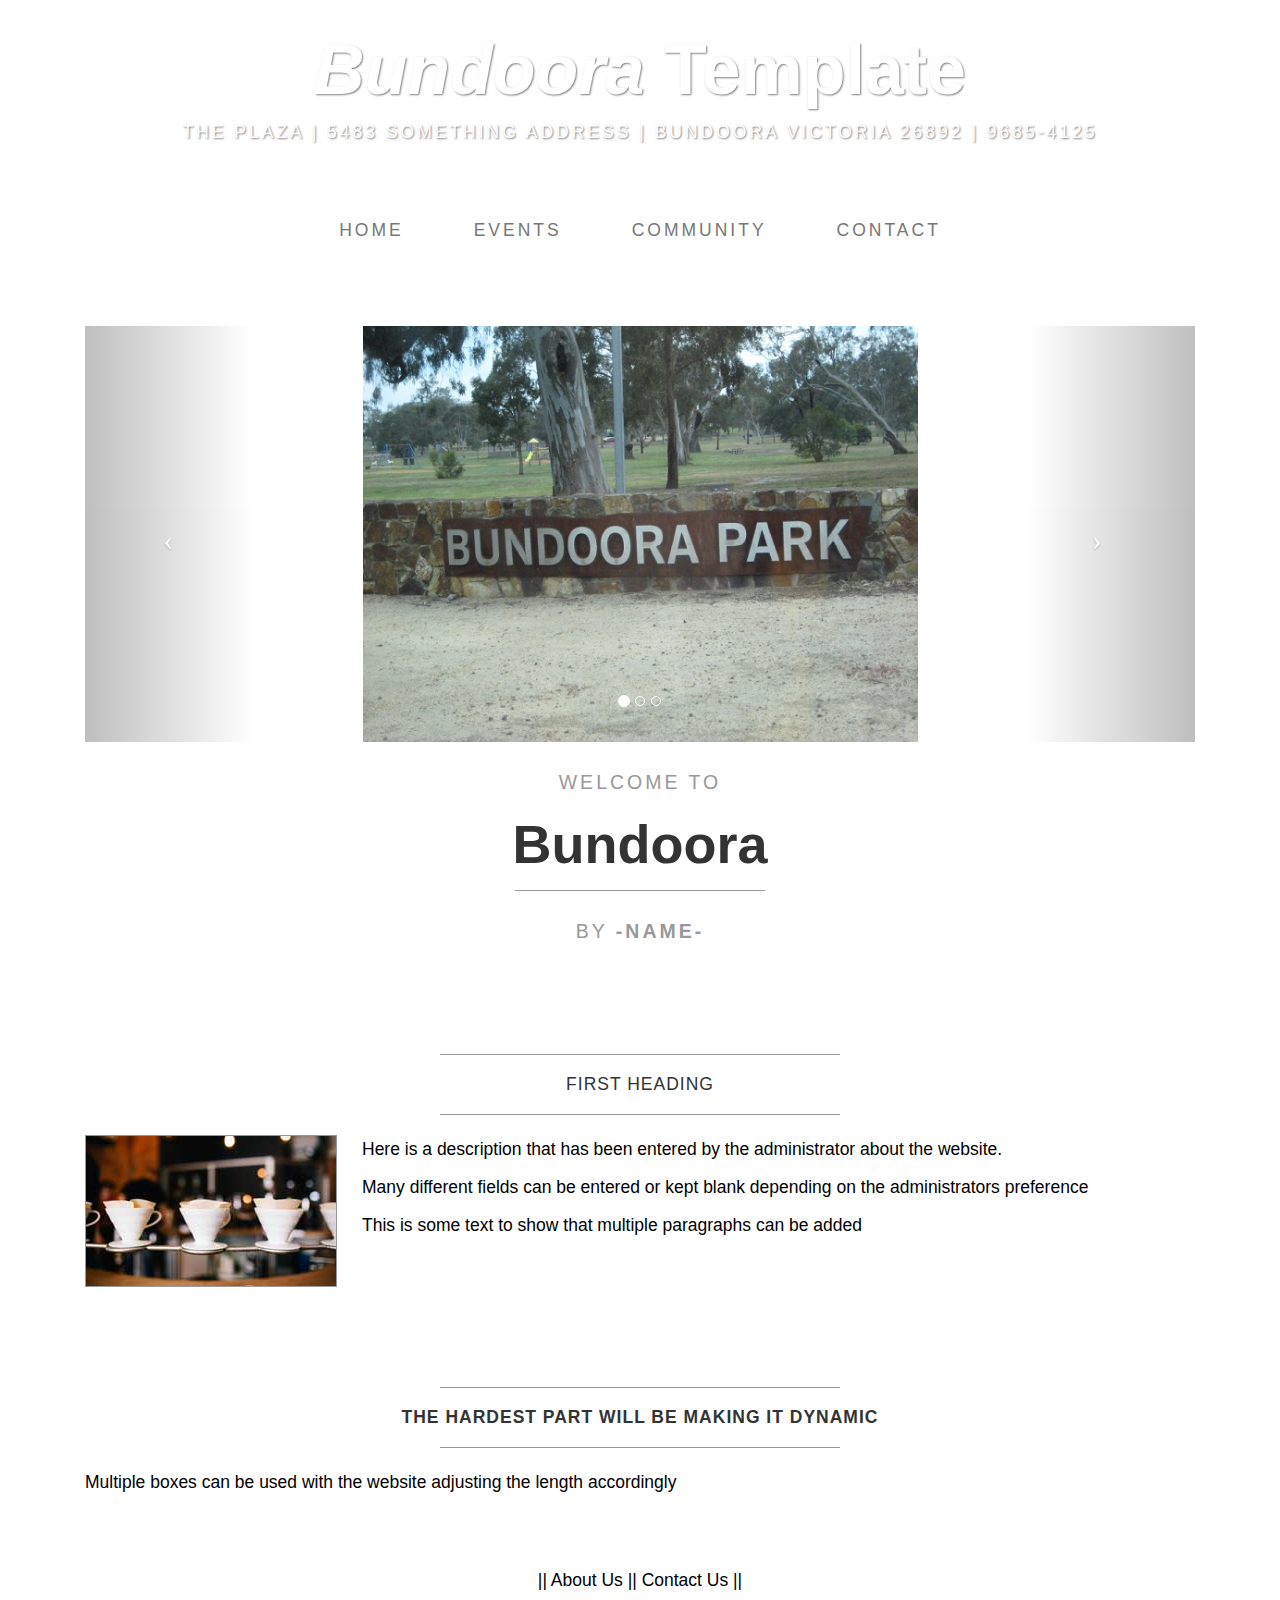
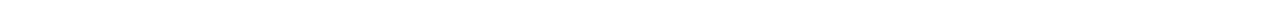
<file: template1/index.html>
<!DOCTYPE html>
<html lang="en">

<head>
    <meta charset="utf-8">
    <meta name="viewport" content="width=device-width, initial-scale=1.0">
    <meta name="description" content="">
    <meta name="author" content="">

    <title>Ourplace Template</title>

    <!-- Bootstrap core CSS -->
    <link href="css/bootstrap.css" rel="stylesheet">

    <!-- Add custom CSS here -->
    <link href="css/site-template.css" rel="stylesheet">
</head>

<body>

    <div class="brand"><i>Bundoora</i> Template</div>
    <div class="address-bar">The Plaza | 5483 Something Address | Bundoora Victoria 26892 | 9685-4125</div>

    <nav class="navbar navbar-default" role="navigation">
        <div class="container">
            <div class="navbar-header">
                <button type="button" class="navbar-toggle" data-toggle="collapse" data-target=".navbar-ex1-collapse">
                    <span class="sr-only">Toggle navigation</span>
                    <span class="icon-bar"></span>
                    <span class="icon-bar"></span>
                    <span class="icon-bar"></span>
                </button>
				<!-- Collapsed menu title -->
                <a class="navbar-brand" href="index.html">Bundoora</a>
            </div>

            <!-- Collect the nav links, forms, and other content for toggling -->
            <div class="collapse navbar-collapse navbar-ex1-collapse">
                <ul class="nav navbar-nav">
                    <li><a href="index.html">Home</a>
                    </li>
                    <li><a href="events.html">Events</a>
                    </li>
                    <li><a href="community.html">Community</a>
                    </li>
                    <li><a href="contact.html">Contact</a>
                    </li>
                </ul>
            </div>
            <!-- /.navbar-collapse -->
        </div>
        <!-- /.container -->
    </nav>

    <div class="container">

        <div class="row">
            <div class="box">
                <div class="col-lg-12 text-center">
                    <div id="carousel-example-generic" class="carousel slide">
					
                        <!-- Indicators -->
                        <ol class="carousel-indicators hidden-xs">
                            <li data-target="#carousel-example-generic" data-slide-to="0" class="active"></li>
                            <li data-target="#carousel-example-generic" data-slide-to="1"></li>
                            <li data-target="#carousel-example-generic" data-slide-to="2"></li>
                        </ol>

                        <!-- Wrapper for slides -->
                        <div class="carousel-inner">
                            <div class="item active">
                                <img class="img-responsive img-full" src="img/slideshow_pics/slide-1.jpg" alt="">
                            </div>
                            <div class="item">
                                <img class="img-responsive img-full" src="img/slideshow_pics/slide-2.jpg" alt="">
                            </div>
                            <div class="item">
                                <img class="img-responsive img-full" src="img/slideshow_pics/slide-3.jpg" alt="">
                            </div>
                        </div>

                        <!-- Controls -->
                        <a class="left carousel-control" href="#carousel-example-generic" data-slide="prev">
                            <span class="icon-prev"></span>
                        </a>
                        <a class="right carousel-control" href="#carousel-example-generic" data-slide="next">
                            <span class="icon-next"></span>
                        </a>
                    </div>
                    <h2>
                        <small>Welcome to</small>
                    </h2>
                    <h1>
                        <span class="brand-name">Bundoora</span>
                    </h1>
                    <hr class="tagline-divider">
                    <h2>
                        <small>By <strong>-NAME-</strong></small>
                    </h2>
                </div>
            </div>
        </div>

        <div class="row">
            <div class="box">
                <div class="col-lg-12">
                    <hr>
                    <h2 class="intro-text text-center">
						First Heading
                    </h2>
                    <hr>
                    <img class="img-responsive img-border img-left" src="img/slideshow_pics/intro-pic.jpg" alt="">
                    <hr class="visible-xs">
                    <p>
						Here is a description that has been entered by the administrator about the website.
					</p>
                    <p>
						Many different fields can be entered or kept blank depending on the administrators preference
					</p>
                    <p>
						This is some text to show that multiple paragraphs can be added
					</p>
                </div>
            </div>
        </div>

        <div class="row">
            <div class="box">
                <div class="col-lg-12">
                    <hr>
                    <h2 class="intro-text text-center">
					<strong>The hardest part will be making it dynamic</strong>
                    </h2>
                    <hr>
                    <p>Multiple boxes can be used with the website adjusting the length accordingly</p>
                </div>
            </div>
        </div>

    </div>
    <!-- /.container -->

    <footer>
        <div class="container">
            <div class="row">
                <div class="col-lg-12 text-center">
                    <p>||  About Us  ||  Contact Us  ||</p>
                </div>
            </div>
        </div>
    </footer>

    <!-- JavaScript -->
    <script src="js/jquery-1.10.2.js"></script>
    <script src="js/bootstrap.js"></script>
    <script>
    // Activates the Carousel
    $('.carousel').carousel({
        interval: 5000
    })
    </script>

</body>

</html>
</file>
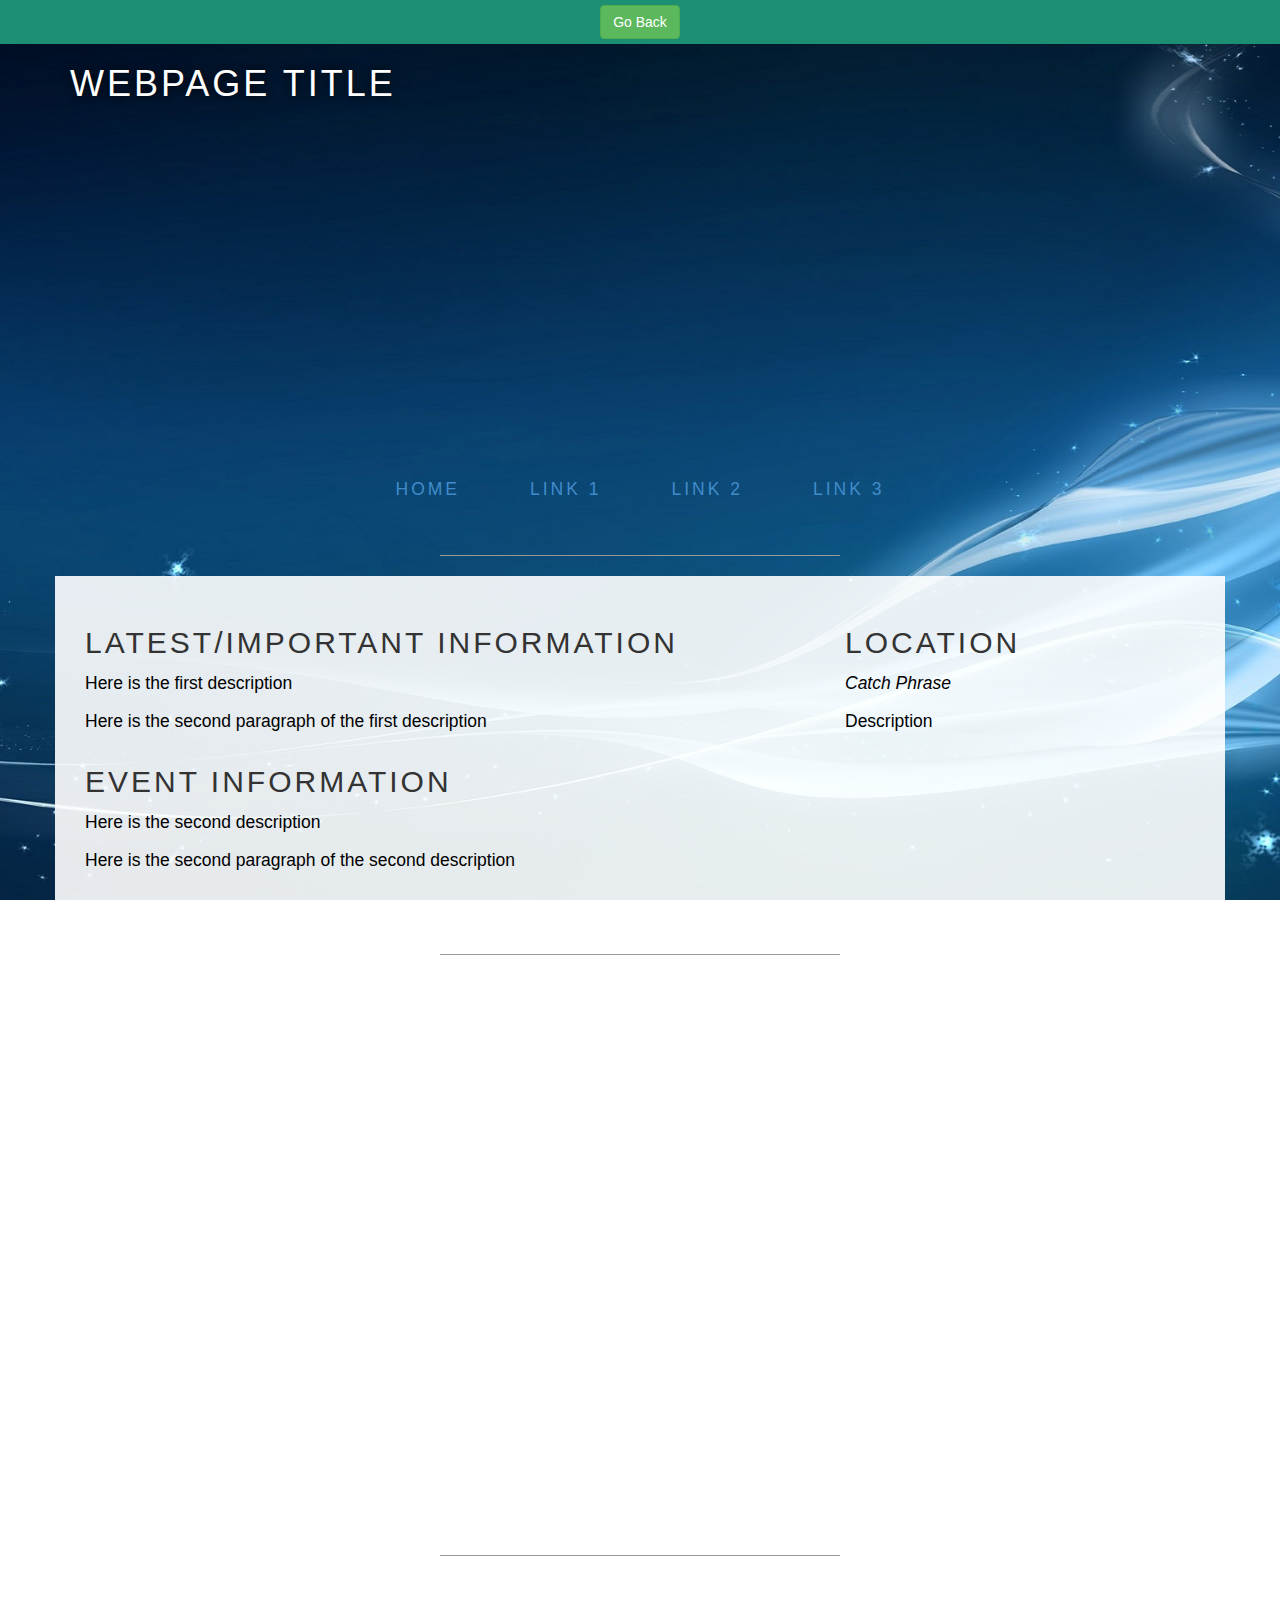
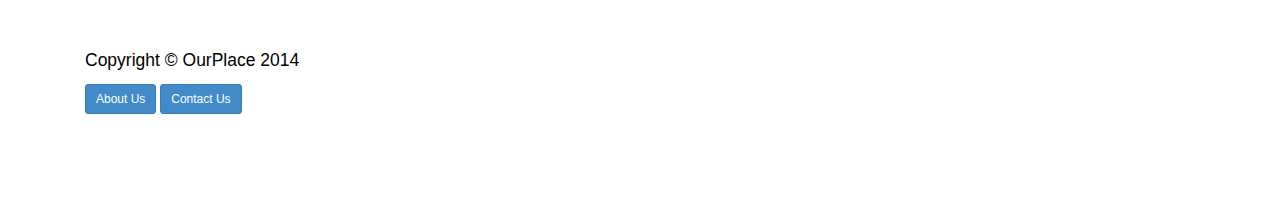
<file: samples/template2.html>
<div class="row" style="background-color: #1C8F73; text-align:center; padding : 5px 0px;">
    <a href="/ice/website_form.php" class="btn btn-success">Go Back</a>
</div>
<!DOCTYPE html>
<html lang="en">

<head>
    <meta charset="utf-8">
    <meta name="viewport" content="width=device-width, initial-scale=1.0">
    <meta name="description" content="">
    <meta name="author" content="">

    <title>Ourplace Template2</title>

    <!-- Bootstrap core CSS -->
    <link href="css/bootstrap.css" rel="stylesheet">
	
	<!-- Add custom CSS here -->
	<link href="css/site-template.css" rel="stylesheet">

    <!-- Custom CSS for the 'Business Frontpage' Template -->
    <link href="css/business-frontpage.css" rel="stylesheet">
</head>

<body>

    <div class="business-header">
        <div class="container">

            <div class="row">
                <div class="col-lg-12">
                    <!-- The background image is set in the custom CSS -->
                    <h1 class="tagline">Webpage Title</h1>
                </div>
            </div>

        </div>

    </div>

    <div class="container">
            <div class="navbar-header">
                <button type="button" class="navbar-toggle" data-toggle="collapse" data-target=".navbar-ex1-collapse">
                    <span class="sr-only">Toggle navigation</span>
                    <span class="icon-bar"></span>
                    <span class="icon-bar"></span>
                    <span class="icon-bar"></span>
                </button>
				<!-- Collapsed menu title -->
                <a class="navbar-brand">Location</a>
            </div>

            <!-- Collect the nav links, forms, and other content for toggling -->
            <div class="collapse navbar-collapse navbar-ex1-collapse">
                <ul class="nav navbar-nav">
                    <li><a href="index.html">Home</a>
                    </li>
                    <li><a href="events.html">Link 1</a>
                    </li>
                    <li><a href="community.html">Link 2</a>
                    </li>
                    <li><a href="contact.html">Link 3</a>
                    </li>
                </ul>
            </div>
            <!-- /.navbar-collapse -->
        </div>
		
<div class="container">

        <hr>

        <div class="row">
		<div class="box">
            <div class="col-lg-8 col-sm-8">
                <h2>Latest/Important Information</h2>
                <p>Here is the first description</p>
                <p>Here is the second paragraph of the first description</p>
            </div>
			
			<div class="col-lg-4 col-sm-4">
                <h2>Location</h2>
                <p><i>Catch Phrase</i></p>
                <p>Description</p>
            </div>
			
            <div class="col-lg-8 col-sm-8">
                <h2>Event Information</h2>
                <p>Here is the second description</p>
                <p>Here is the second paragraph of the second description</p>
            </div>
			
        </div>
		</div>

        <hr>

        <div class="row">
		<div class="box">
                <div class="col-lg-12 center text-center">
			<iframe width="640" height="480" frameborder="0" scrolling="no" marginheight="0" marginwidth="0" src="https://maps.google.it/maps?q=<?php echo $yourAddress; ?>&output=embed"></iframe>
			</div>
        </div>
		</div>

        <hr>

        <footer>
            <div class="row">
				<div class="box">
                <div class="col-lg-12">
                    <p>Copyright &copy; OurPlace 2014</p>
					<button class="btn btn-primary btn-sm" data-toggle="modal" data-target="#abtUs">
						About Us
					</button>
					<button class="btn btn-primary btn-sm" data-toggle="modal" data-target="#contactUs">
						Contact Us
					</button>
                </div>
            </div>
			</div>
			
	<div class="modal fade" id="abtUs" tabindex="-1" role="dialog" aria-labelledby="myModalLabel" aria-hidden="true">
  <div class="modal-dialog">
    <div class="modal-content">
      <div class="modal-header">
        <button type="button" class="close" data-dismiss="modal" aria-hidden="true">&times;</button>
        <h4 class="modal-title" id="myModalLabel">About Us</h4>
      </div>
      <div class="modal-body">
        We are a company dedicated to providing a system that is easy to use for councils to set up 'location' websites. Simply create an account and use our webplace creater to select from a choice of templates and enter in your specific details. Once created it can be viewed by the public!
      </div>
    </div>
  </div>
</div>

	<div class="modal fade" id="contactUs" tabindex="-1" role="dialog" aria-labelledby="myModalLabel" aria-hidden="true">
  <div class="modal-dialog">
    <div class="modal-content">
      <div class="modal-header">
        <button type="button" class="close" data-dismiss="modal" aria-hidden="true">&times;</button>
        <h4 class="modal-title" id="myModalLabel">Contact Us</h4>
      </div>
      <div class="modal-body">
        To reach us email:  <a href="mailto:admin@ourplace.com">admin@ourplace.com</a> or call: +61 12345678
      </div>
    </div>
  </div>
</div>
			
        </footer>
    </div>
    <!-- /container -->


    <!-- JavaScript -->
    <script src="js/jquery-1.10.2.js"></script>
    <script src="js/bootstrap.js"></script>

</body>

</html>
</file>
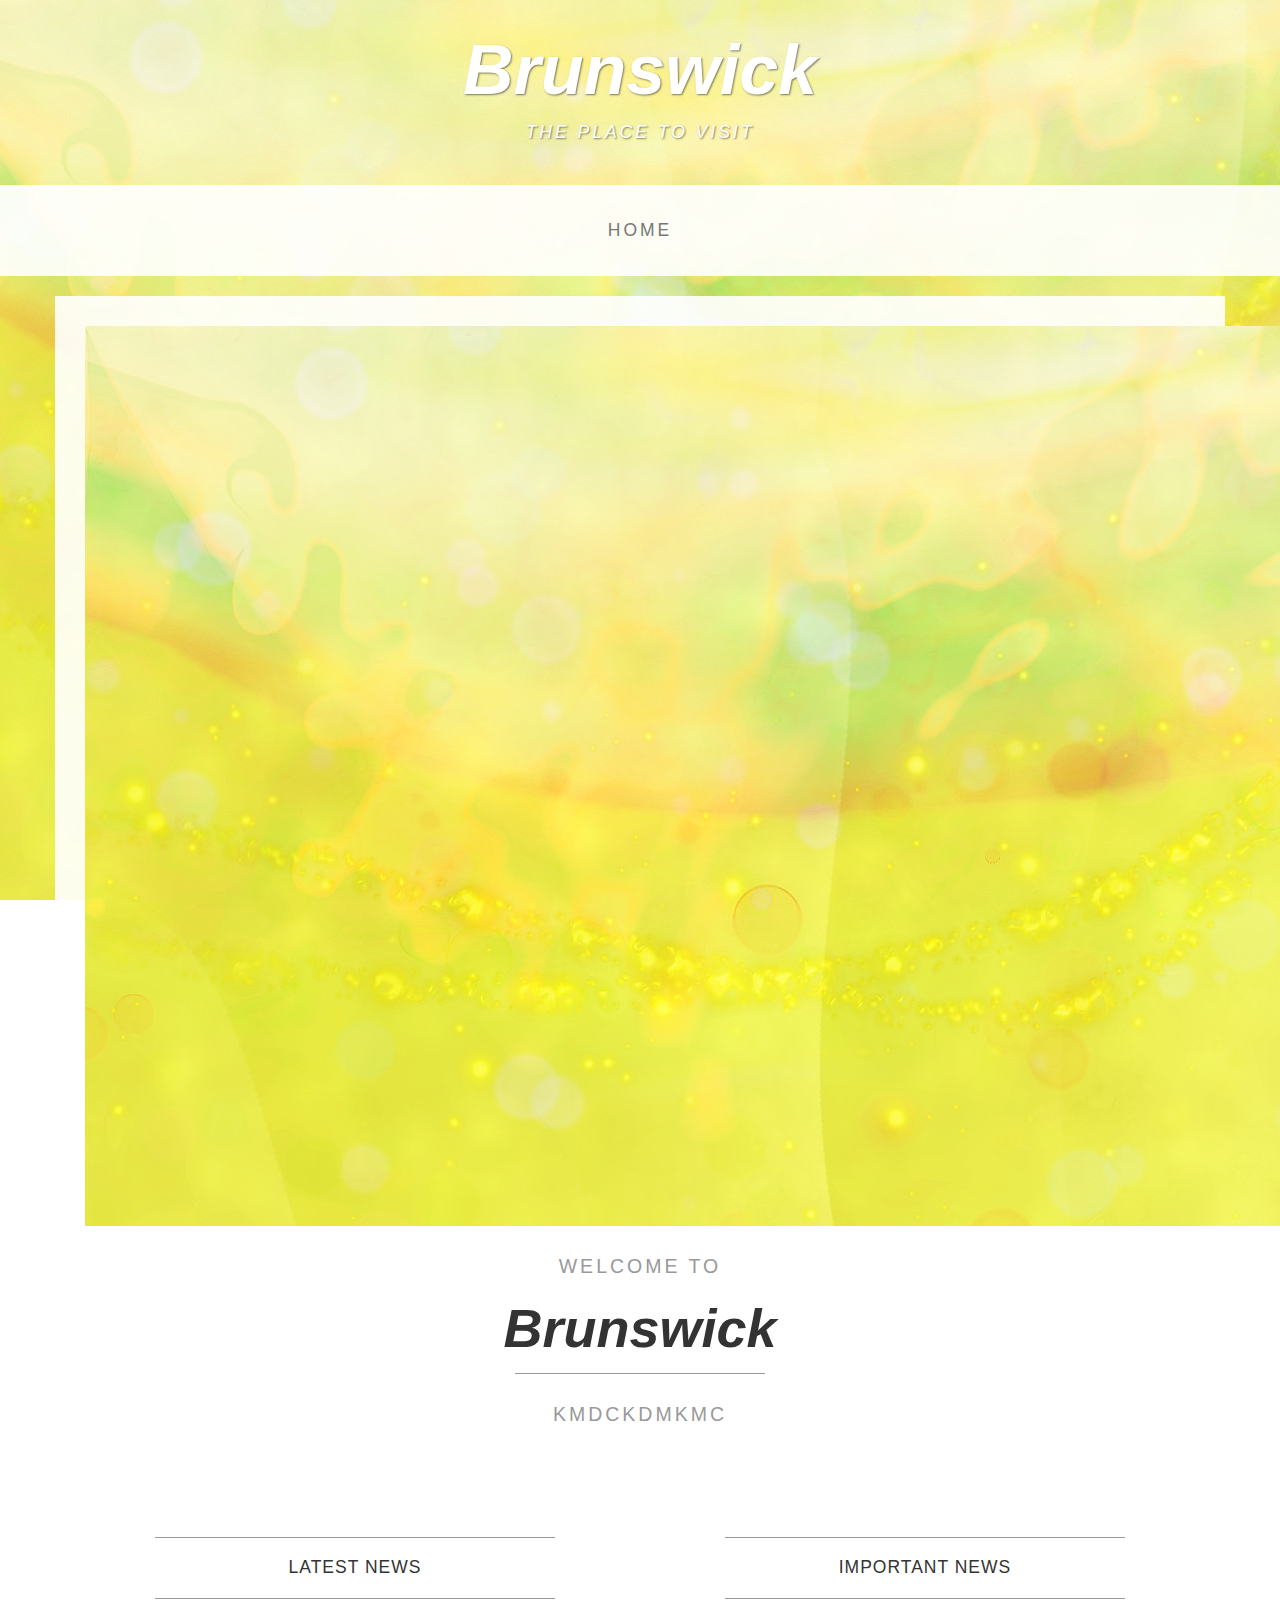
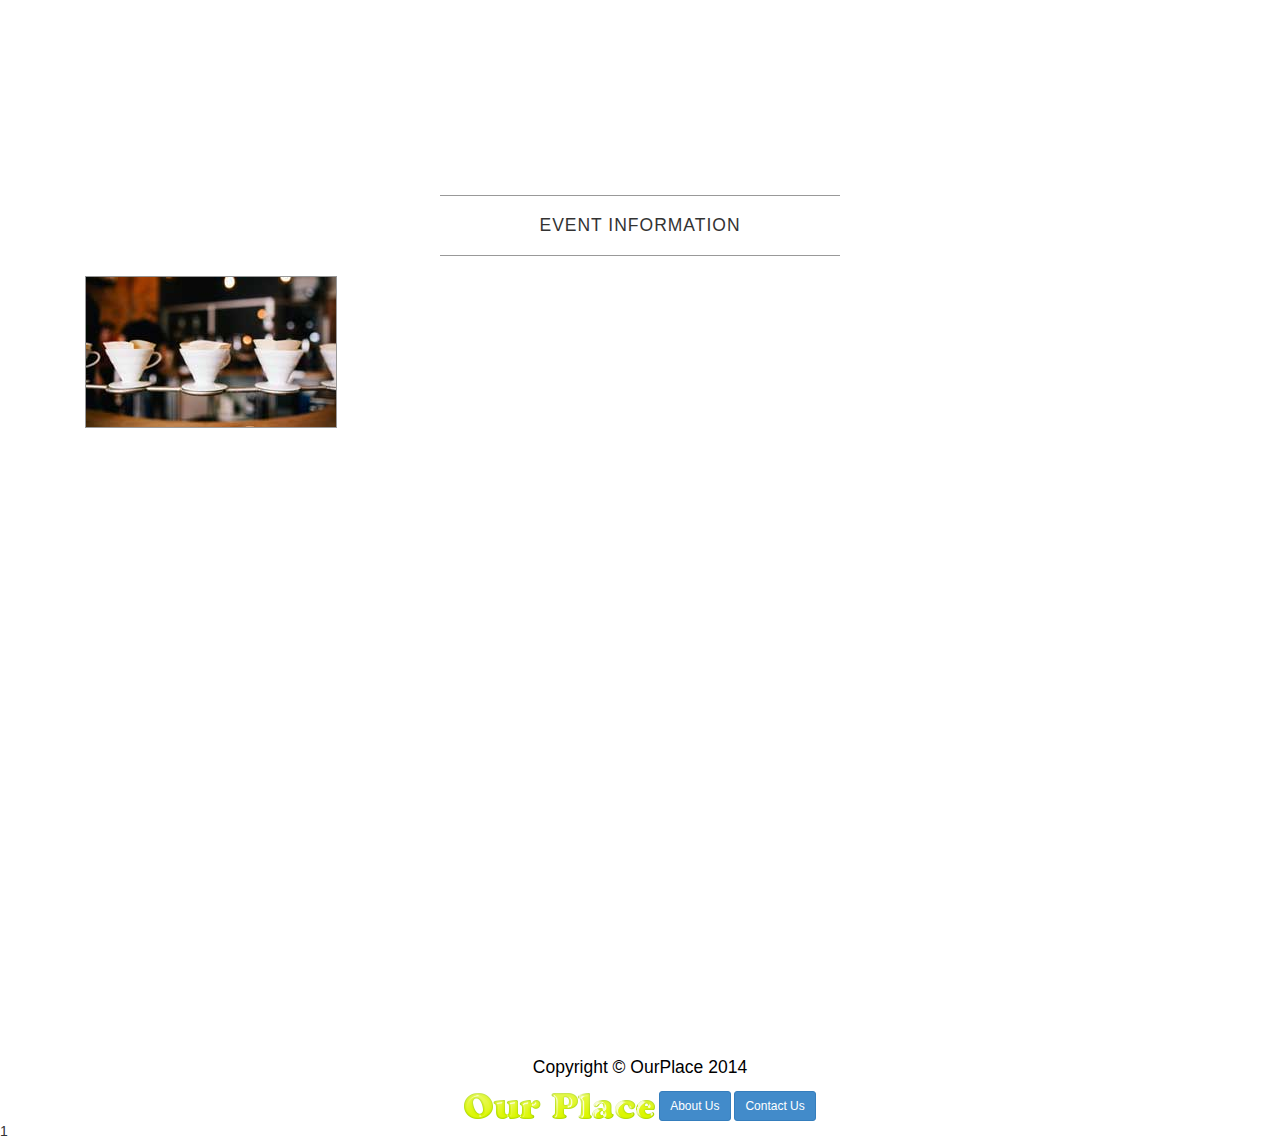
<file: template1/Brunswick05-06-14.html>
<!DOCTYPE html>
<html lang="en">

<head>
    <meta charset="utf-8">
    <meta name="viewport" content="width=device-width, initial-scale=1.0">
    <meta name="description" content="">
    <meta name="author" content="">

    <title>Brunswick</title>

    <!-- Bootstrap core CSS -->
    <link href="css/bootstrap.css" rel="stylesheet">

    <!-- Add custom CSS here -->
    <link href="css/site-template.css" rel="stylesheet">
</head>

<body style="background: url(img/bg3.jpg) no-repeat center center fixed;">
    
    <div class="brand"><i>Brunswick</i></div>
    <div class="address-bar"><i>the place to visit</i></div>

    <nav class="navbar navbar-default" role="navigation">
        <div class="container">
            <div class="navbar-header">
                <button type="button" class="navbar-toggle" data-toggle="collapse" data-target=".navbar-ex1-collapse">
                    <span class="sr-only">Toggle navigation</span>
                    <span class="icon-bar"></span>
                    <span class="icon-bar"></span>
                    <span class="icon-bar"></span>
                </button>
				<!-- Collapsed menu title -->
                <a class="navbar-brand" href="index.html">Bundoora</a>
            </div>

            <!-- Collect the nav links, forms, and other content for toggling -->
            <div class="collapse navbar-collapse navbar-ex1-collapse">
                <ul class="nav navbar-nav">
                    <li><a href="index.html">Home</a>
                    </li>
                                    </ul>
            </div>
            <!-- /.navbar-collapse -->
        </div>
        <!-- /.container -->
    </nav>

    <div class="container">

        <div class="row">
            <div class="box">
                <div class="col-lg-12 text-center">
					<img src="img/bg3.jpg">
                    <h2>
                        <small>Welcome to</small>
                    </h2>
                    <h1>
                        <span class="brand-name"><i>Brunswick</i></span>
                    </h1>
                    <hr class="tagline-divider">
                    <h2>
                        <small> kmdckdmkmc</strong></small>
                    </h2>
                </div>
            </div>
        </div>

        <div class="row box">
            <div class="col-sm-6">
            <div class="" >
                <div class="col-lg-12" style="text-align: center;">
                    <hr>
                    <h2 class="intro-text text-center">
						Latest News
                    </h2>
                    <hr>
                    
                    <hr class="visible-xs">
                    <p>
                        <strong></strong></br>
											</p>
                    <p>
						<strong></strong></br>
					</p>
                    <p>
											</p>
                </div>
            </div>
            </div>
            <div class="col-sm-6">
                  <div class="">
                <div class="col-lg-12" style="text-align: center;">
                    <hr>
                    <h2 class="intro-text text-center">
                        Important News
                    </h2>
                    <hr>
                    
                    <hr class="visible-xs">
                    <p>
                        <strong></strong></br>
                                            </p>
                    <p>
                        <strong></strong></br>
                    </p>
                    <p>
                                            </p>
                </div>
            </div>
            </div>
        </div>

        <div class="row">
            <div class="box">
                <div class="col-lg-12">
                    <hr>
                    <h2 class="intro-text text-center">
						Event Information
                    </h2>
                    <hr>
                    <img class="img-responsive img-border img-left" src="img/slideshow_pics/intro-pic.jpg" alt="">
                    <hr class="visible-xs">
                    <p>
						<strong></strong>
					</p>
                    <p>
											</p>
                    <p>
						<strong></strong>
					</p>
                    <p>
                                            </p>
                </div>
            </div>
        </div>
			
        <div class="row">
            <div class="box">
                <div class="col-lg-12 center text-center">
			<iframe width="640" height="480" frameborder="0" scrolling="no" marginheight="0" marginwidth="0" src="https://maps.google.it/maps?q=Brunswick,Victoria&output=embed"></iframe>
			</div>
		</div>
		</div>
        </div>
    </div>
    <!-- /.container -->

    <footer>
        <div class="container">
            <div class="row">
                <div class="col-lg-12 text-center">
                    <p>Copyright &copy; OurPlace 2014</p>
                    <a href="../index.php"><img   src="img/logo.png"></a>
					<button class="btn btn-primary btn-sm" data-toggle="modal" data-target="#abtUs">
						About Us
					</button>
					<button class="btn btn-primary btn-sm" data-toggle="modal" data-target="#contactUs">
						Contact Us
					</button>
                </div>
            </div>
        </div>
	
	<div class="modal fade" id="abtUs" tabindex="-1" role="dialog" aria-labelledby="myModalLabel" aria-hidden="true">
  <div class="modal-dialog">
    <div class="modal-content">
      <div class="modal-header">
        <button type="button" class="close" data-dismiss="modal" aria-hidden="true">&times;</button>
        <h4 class="modal-title" id="myModalLabel">About Us</h4>
      </div>
      <div class="modal-body">
        We are a company dedicated to providing a system that is easy to use for councils to set up 'location' websites. Simply create an account and use our webplace creater to select from a choice of templates and enter in your specific details. Once created it can be viewed by the public!
      </div>
    </div>
  </div>
</div>

	<div class="modal fade" id="contactUs" tabindex="-1" role="dialog" aria-labelledby="myModalLabel" aria-hidden="true">
  <div class="modal-dialog">
    <div class="modal-content">
      <div class="modal-header">
        <button type="button" class="close" data-dismiss="modal" aria-hidden="true">&times;</button>
        <h4 class="modal-title" id="myModalLabel">Contact Us</h4>
      </div>
      <div class="modal-body">
        To reach us email:  <a href="mailto:admin@ourplace.com">admin@ourplace.com</a> or call: +61 12345678
      </div>
    </div>
  </div>
</div>
	
	
    </footer>

    <!-- JavaScript -->
    <script src="js/jquery-1.10.2.js"></script>
    <script src="js/bootstrap.js"></script>
    <script>
    // Activates the Carousel
    $('.carousel').carousel({
        interval: 5000
    })
    </script>

</body>

</html>

1
</file>
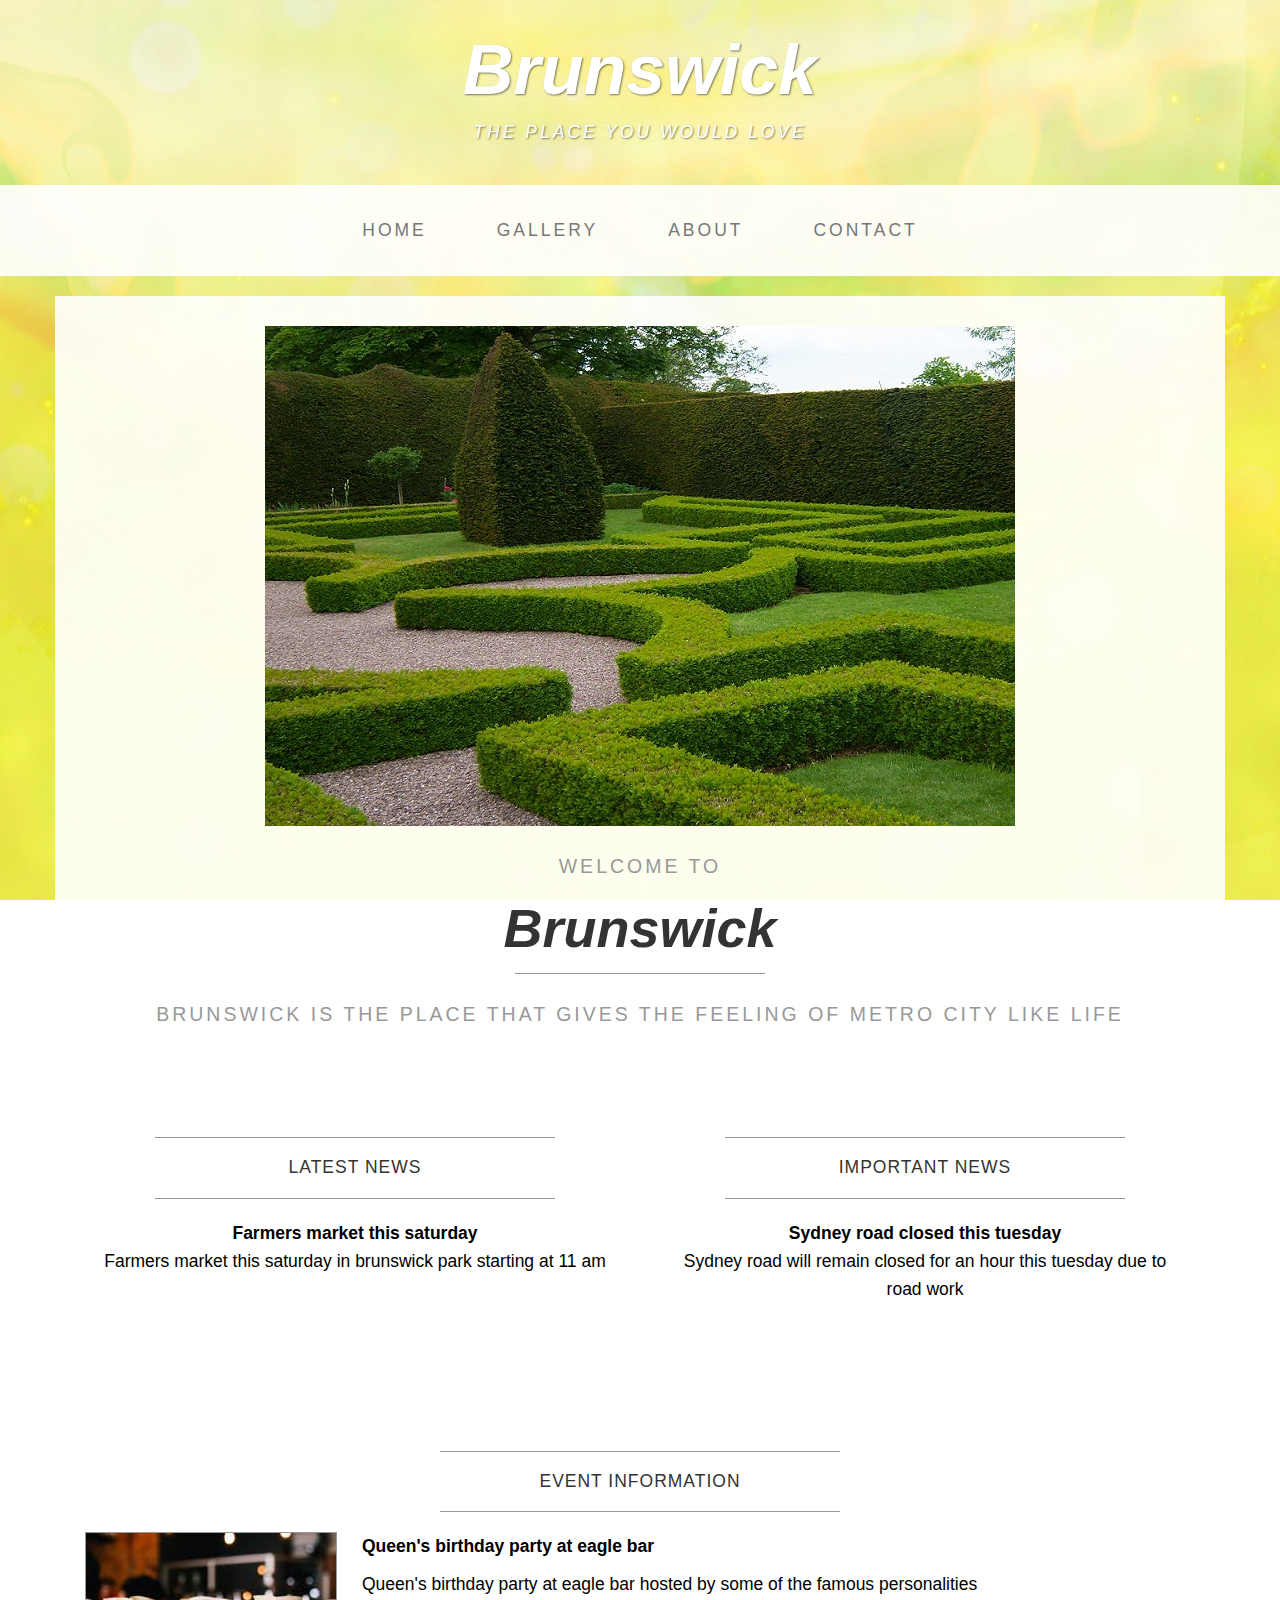
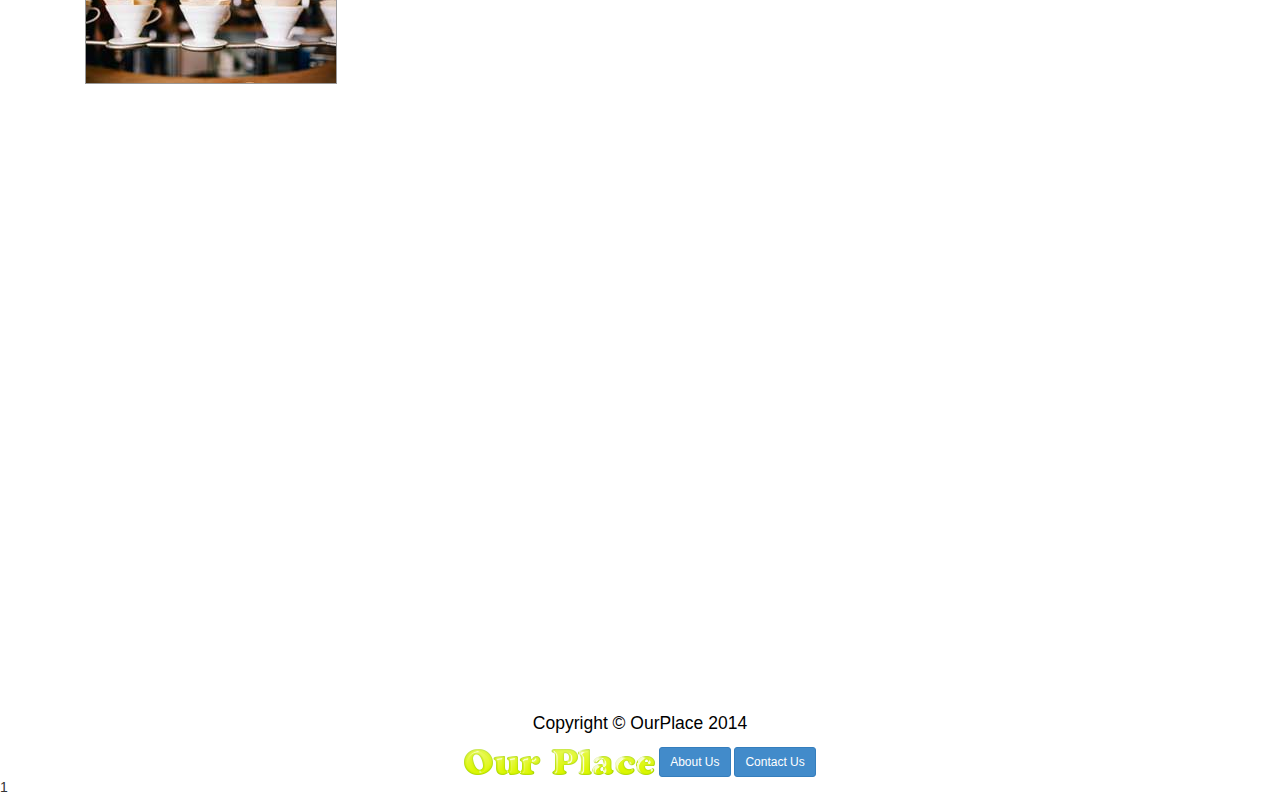
<file: template1/Brunswick09-06-14.html>
<!DOCTYPE html>
<html lang="en">

<head>
    <meta charset="utf-8">
    <meta name="viewport" content="width=device-width, initial-scale=1.0">
    <meta name="description" content="">
    <meta name="author" content="">

    <title>Brunswick</title>

    <!-- Bootstrap core CSS -->
    <link href="css/bootstrap.css" rel="stylesheet">

    <!-- Add custom CSS here -->
    <link href="css/site-template.css" rel="stylesheet">
</head>

<body style="background: url(img/bg3.jpg) no-repeat center center fixed;">
    
    <div class="brand"><i>Brunswick</i></div>
    <div class="address-bar"><i>the place you would love</i></div>

    <nav class="navbar navbar-default" role="navigation">
        <div class="container">
            <div class="navbar-header">
                <button type="button" class="navbar-toggle" data-toggle="collapse" data-target=".navbar-ex1-collapse">
                    <span class="sr-only">Toggle navigation</span>
                    <span class="icon-bar"></span>
                    <span class="icon-bar"></span>
                    <span class="icon-bar"></span>
                </button>
				<!-- Collapsed menu title -->
                <a class="navbar-brand" href="index.html">Bundoora</a>
            </div>

            <!-- Collect the nav links, forms, and other content for toggling -->
            <div class="collapse navbar-collapse navbar-ex1-collapse">
                <ul class="nav navbar-nav">
                    <li><a href="index.html">Home</a>
                    </li>
                    <li><a href=''>Gallery</a></li><li><a href=''>About</a></li><li><a href=''>Contact</a></li>                </ul>
            </div>
            <!-- /.navbar-collapse -->
        </div>
        <!-- /.container -->
    </nav>

    <div class="container">

        <div class="row">
            <div class="box">
                <div class="col-lg-12 text-center">
					<img src="img/img2.jpg">
                    <h2>
                        <small>Welcome to</small>
                    </h2>
                    <h1>
                        <span class="brand-name"><i>Brunswick</i></span>
                    </h1>
                    <hr class="tagline-divider">
                    <h2>
                        <small>Brunswick is the place that gives the feeling of metro city like life</strong></small>
                    </h2>
                </div>
            </div>
        </div>

        <div class="row box">
            <div class="col-sm-6">
            <div class="" >
                <div class="col-lg-12" style="text-align: center;">
                    <hr>
                    <h2 class="intro-text text-center">
						Latest News
                    </h2>
                    <hr>
                    
                    <hr class="visible-xs">
                    <p>
                        <strong>Farmers market this saturday</strong></br>
						Farmers market this saturday in brunswick park starting at 11 am					</p>
                    <p>
						<strong></strong></br>
					</p>
                    <p>
											</p>
                </div>
            </div>
            </div>
            <div class="col-sm-6">
                  <div class="">
                <div class="col-lg-12" style="text-align: center;">
                    <hr>
                    <h2 class="intro-text text-center">
                        Important News
                    </h2>
                    <hr>
                    
                    <hr class="visible-xs">
                    <p>
                        <strong>Sydney road closed this tuesday</strong></br>
                        Sydney road will remain closed for an hour this tuesday due to road work                    </p>
                    <p>
                        <strong></strong></br>
                    </p>
                    <p>
                                            </p>
                </div>
            </div>
            </div>
        </div>

        <div class="row">
            <div class="box">
                <div class="col-lg-12">
                    <hr>
                    <h2 class="intro-text text-center">
						Event Information
                    </h2>
                    <hr>
                    <img class="img-responsive img-border img-left" src="img/slideshow_pics/intro-pic.jpg" alt="">
                    <hr class="visible-xs">
                    <p>
						<strong>Queen's birthday party at eagle bar</strong>
					</p>
                    <p>
						Queen's birthday party at eagle bar hosted by some of the famous personalities					</p>
                    <p>
						<strong></strong>
					</p>
                    <p>
                                            </p>
                </div>
            </div>
        </div>
			
        <div class="row">
            <div class="box">
                <div class="col-lg-12 center text-center">
			<iframe width="640" height="480" frameborder="0" scrolling="no" marginheight="0" marginwidth="0" src="https://maps.google.it/maps?q=Brunswick,Victoria&output=embed"></iframe>
			</div>
		</div>
		</div>
        </div>
    </div>
    <!-- /.container -->

    <footer>
        <div class="container">
            <div class="row">
                <div class="col-lg-12 text-center">
                    <p>Copyright &copy; OurPlace 2014</p>
                    <a href="../index.php"><img   src="img/logo.png"></a>
					<button class="btn btn-primary btn-sm" data-toggle="modal" data-target="#abtUs">
						About Us
					</button>
					<button class="btn btn-primary btn-sm" data-toggle="modal" data-target="#contactUs">
						Contact Us
					</button>
                </div>
            </div>
        </div>
	
	<div class="modal fade" id="abtUs" tabindex="-1" role="dialog" aria-labelledby="myModalLabel" aria-hidden="true">
  <div class="modal-dialog">
    <div class="modal-content">
      <div class="modal-header">
        <button type="button" class="close" data-dismiss="modal" aria-hidden="true">&times;</button>
        <h4 class="modal-title" id="myModalLabel">About Us</h4>
      </div>
      <div class="modal-body">
        We are a company dedicated to providing a system that is easy to use for councils to set up 'location' websites. Simply create an account and use our webplace creater to select from a choice of templates and enter in your specific details. Once created it can be viewed by the public!
      </div>
    </div>
  </div>
</div>

	<div class="modal fade" id="contactUs" tabindex="-1" role="dialog" aria-labelledby="myModalLabel" aria-hidden="true">
  <div class="modal-dialog">
    <div class="modal-content">
      <div class="modal-header">
        <button type="button" class="close" data-dismiss="modal" aria-hidden="true">&times;</button>
        <h4 class="modal-title" id="myModalLabel">Contact Us</h4>
      </div>
      <div class="modal-body">
        To reach us email:  <a href="mailto:admin@ourplace.com">admin@ourplace.com</a> or call: +61 12345678
      </div>
    </div>
  </div>
</div>
	
	
    </footer>

    <!-- JavaScript -->
    <script src="js/jquery-1.10.2.js"></script>
    <script src="js/bootstrap.js"></script>
    <script>
    // Activates the Carousel
    $('.carousel').carousel({
        interval: 5000
    })
    </script>

</body>

</html>

1
</file>
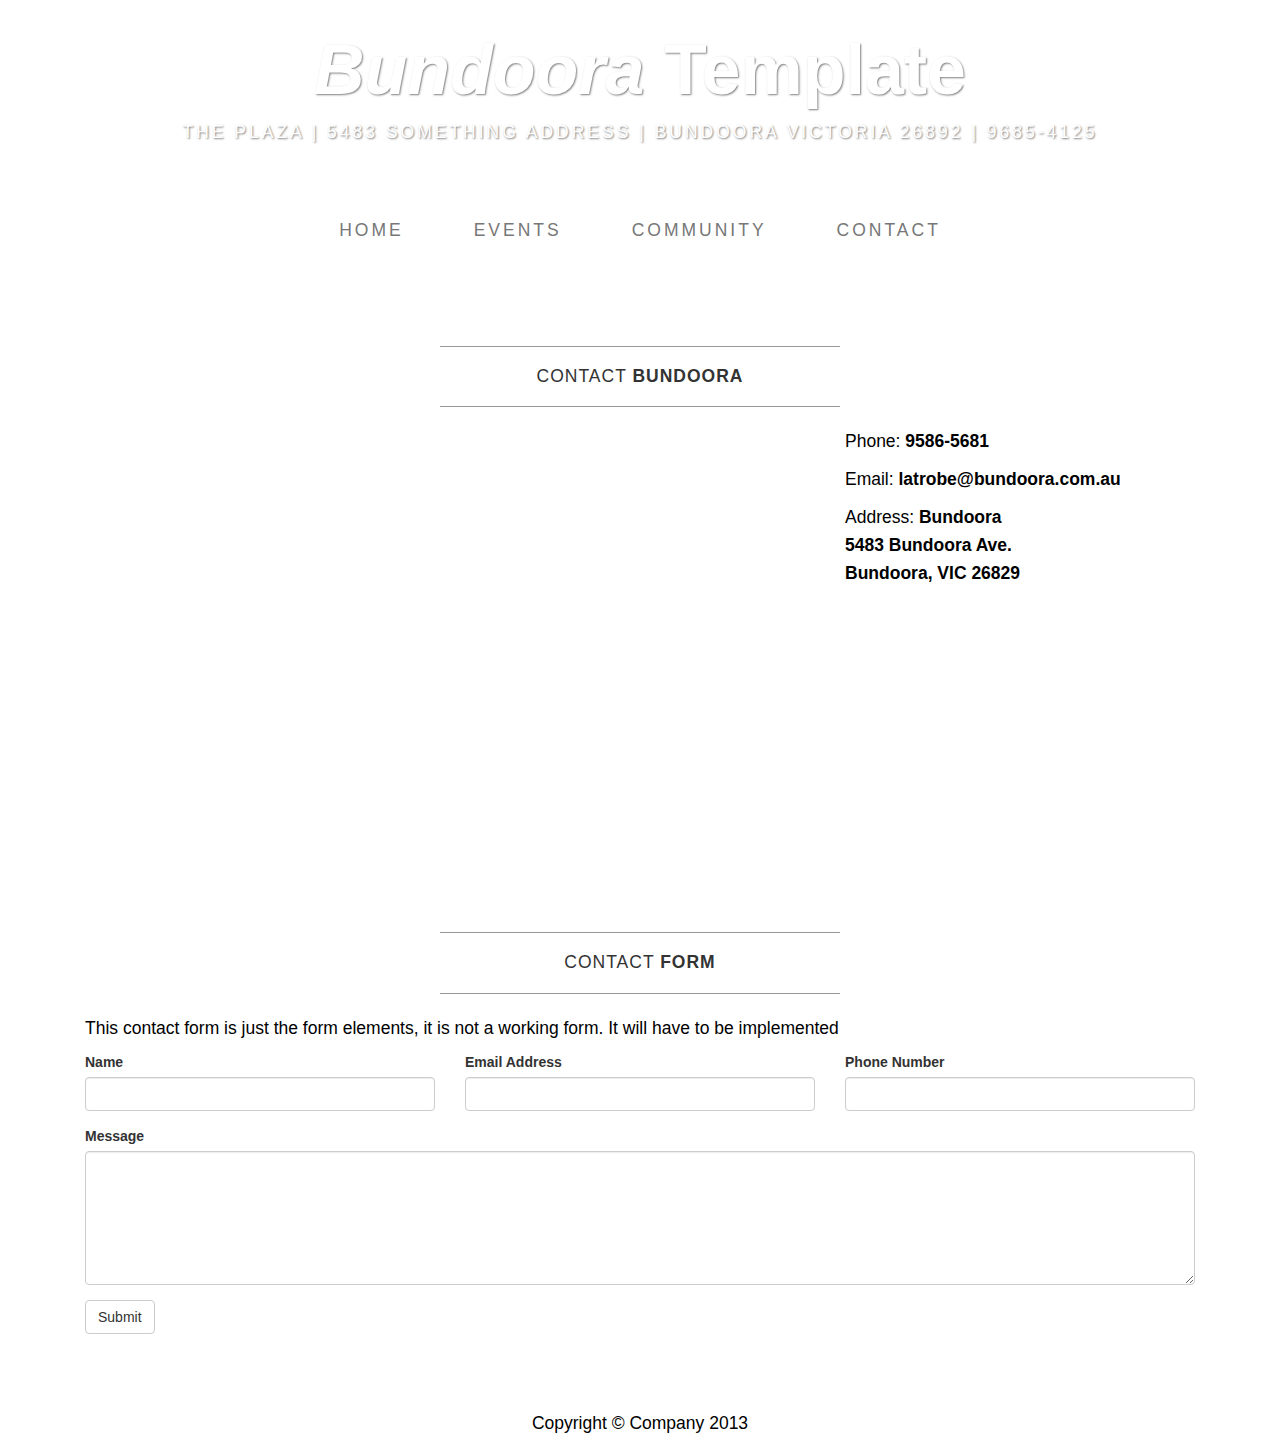
<file: template1/contact.html>
<!DOCTYPE html>
<html lang="en">

<head>
    <meta charset="utf-8">
    <meta name="viewport" content="width=device-width, initial-scale=1.0">
    <meta name="description" content="">
    <meta name="author" content="">

    <title>Ourplace Template</title>

    <!-- Bootstrap core CSS -->
    <link href="css/bootstrap.css" rel="stylesheet">

    <!-- Add custom CSS here -->
    <link href="css/site-template.css" rel="stylesheet">
</head>

<body>

    <div class="brand"><i>Bundoora</i> Template</div>
    <div class="address-bar">The Plaza | 5483 Something Address | Bundoora Victoria 26892 | 9685-4125</div>

    <nav class="navbar navbar-default" role="navigation">
        <div class="container">
            <div class="navbar-header">
                <button type="button" class="navbar-toggle" data-toggle="collapse" data-target=".navbar-ex1-collapse">
                    <span class="sr-only">Toggle navigation</span>
                    <span class="icon-bar"></span>
                    <span class="icon-bar"></span>
                    <span class="icon-bar"></span>
                </button>
				<!-- Collapsed menu title -->
                <a class="navbar-brand" href="index.html">Bundoora</a>
            </div>

            <!-- Collect the nav links, forms, and other content for toggling -->
            <div class="collapse navbar-collapse navbar-ex1-collapse">
                <ul class="nav navbar-nav">
                    <li><a href="index.html">Home</a>
                    </li>
                    <li><a href="events.html">Events</a>
                    </li>
                    <li><a href="community.html">Community</a>
                    </li>
                    <li><a href="contact.html">Contact</a>
                    </li>
                </ul>
            </div>
            <!-- /.navbar-collapse -->
        </div>
        <!-- /.container -->
    </nav>

    <div class="container">

        <div class="row">
            <div class="box">
                <div class="col-lg-12">
                    <hr>
                    <h2 class="intro-text text-center">Contact <strong>Bundoora</strong>
                    </h2>
                    <hr>
                </div>
                <div class="col-md-8">
				
                    <!-- Embedded Google Map using an iframe - to select your location find it on Google maps and paste the link as the iframe src. If you want to use the Google Maps API instead then have at it! -->
					
                    <iframe width="100%" height="400" frameborder="0" scrolling="no" marginheight="0" marginwidth="0" src="http://maps.google.com/maps?hl=en&amp;ie=UTF8&amp;ll=
					-36.5912853,145.4689735&amp	;spn=-36.5912853,145.4689735&amp;t=m&amp;z=4&amp;output=embed"></iframe>
                </div>
                <div class="col-md-4">
                    <p>Phone: <strong>9586-5681</strong>
                    </p>
                    <p>Email: <strong>latrobe@bundoora.com.au</strong>
                    </p>
                    <p>Address: <strong>Bundoora<br>5483 Bundoora Ave.<br>Bundoora, VIC 26829</strong>
                    </p>
                </div>
                <div class="clearfix"></div>
            </div>
        </div>

        <div class="row">
            <div class="box">
                <div class="col-lg-12">
                    <hr>
                    <h2 class="intro-text text-center">Contact <strong>form</strong>
                    </h2>
                    <hr>
                    <p>This contact form is just the form elements, it is not a working form. It will have to be implemented</p>
                    <form role="form">
                        <div class="row">
                            <div class="form-group col-lg-4">
                                <label>Name</label>
                                <input type="text" class="form-control">
                            </div>
                            <div class="form-group col-lg-4">
                                <label>Email Address</label>
                                <input type="email" class="form-control">
                            </div>
                            <div class="form-group col-lg-4">
                                <label>Phone Number</label>
                                <input type="tel" class="form-control">
                            </div>
                            <div class="clearfix"></div>
                            <div class="form-group col-lg-12">
                                <label>Message</label>
                                <textarea class="form-control" rows="6"></textarea>
                            </div>
                            <div class="form-group col-lg-12">
                                <input type="hidden" name="save" value="contact">
                                <button type="submit" class="btn btn-default">Submit</button>
                            </div>
                        </div>
                    </form>
                </div>
            </div>
        </div>

    </div>
    <!-- /.container -->

    <footer>
        <div class="container">
            <div class="row">
                <div class="col-lg-12 text-center">
                    <p>Copyright &copy; Company 2013</p>
                </div>
            </div>
        </div>
    </footer>

    <!-- JavaScript -->
    <script src="js/jquery-1.10.2.js"></script>
    <script src="js/bootstrap.js"></script>

</body>

</html>
</file>
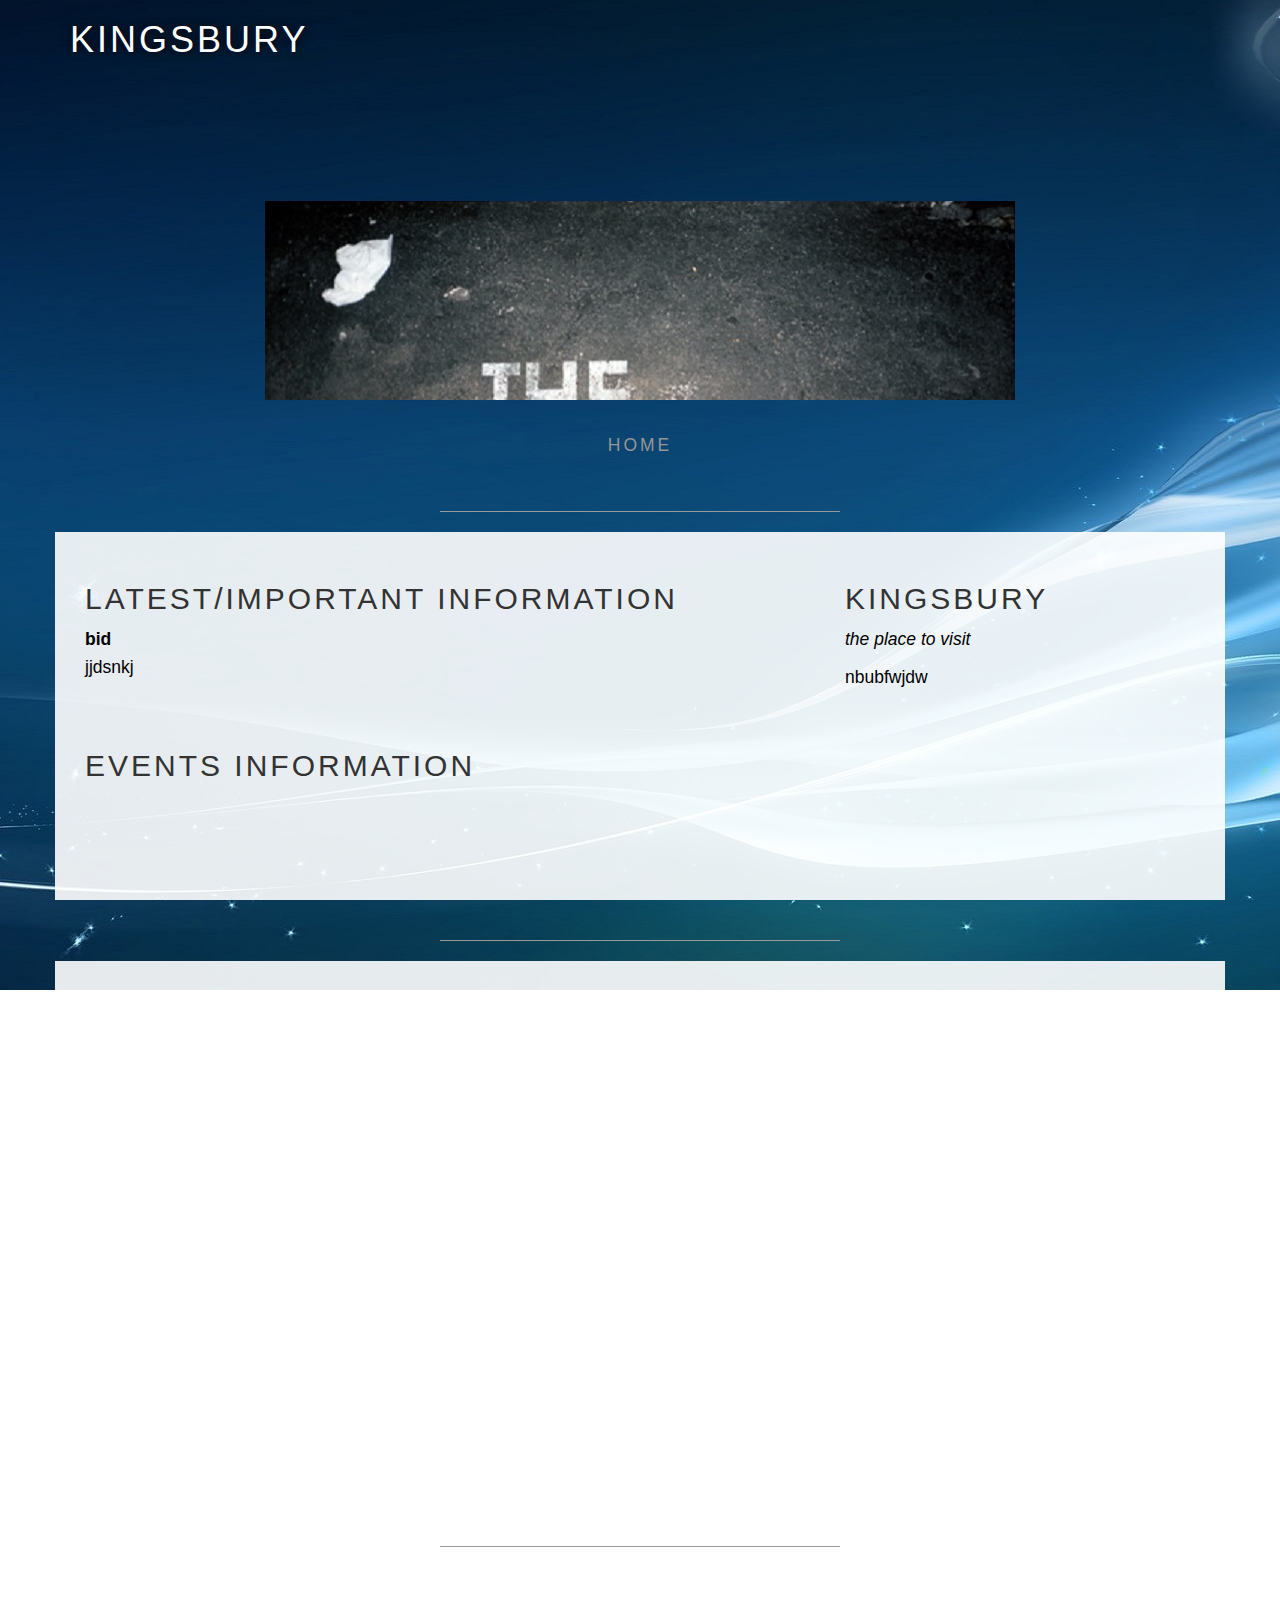
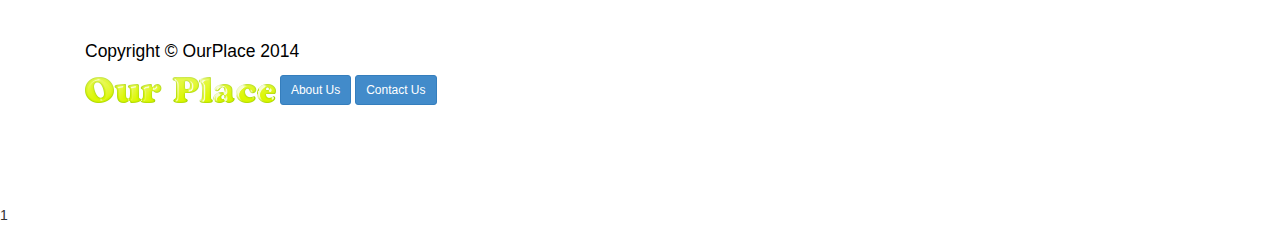
<file: template1/Kingsbury06-06-14.html>
<!DOCTYPE html>
<html lang="en">

<head>
    <meta charset="utf-8">
    <meta name="viewport" content="width=device-width, initial-scale=1.0">
    <meta name="description" content="">
    <meta name="author" content="">

    <title>Kingsbury</title>

    <!-- Bootstrap core CSS -->
    <link href="css/bootstrap.css" rel="stylesheet">
	
	<!-- Add custom CSS here -->
	<link href="css/site-template.css" rel="stylesheet">

    <!-- Custom CSS for the 'Business Frontpage' Template -->
    <link href="css/business-frontpage.css" rel="stylesheet">
</head>

<body style="background: url(img/bg.jpg) no-repeat center center fixed;">

    <div class="business-header" style="background: url(img/img1.jpg) no-repeat center center fixed;">
        <div class="container">

            <div class="row">
                <div class="col-lg-12">
                    <!-- The background image is set in the custom CSS -->
                    <h1 class="tagline">Kingsbury</h1>
                </div>
            </div>

        </div>

    </div>

    <div class="container">
            <div class="navbar-header">
                <button type="button" class="navbar-toggle" data-toggle="collapse" data-target=".navbar-ex1-collapse">
                    <span class="sr-only">Toggle navigation</span>
                    <span class="icon-bar"></span>
                    <span class="icon-bar"></span>
                    <span class="icon-bar"></span>
                </button>
				<!-- Collapsed menu title -->
                <a class="navbar-brand">Kingsbury</a>
            </div>

            <!-- Collect the nav links, forms, and other content for toggling -->
            <div class="collapse navbar-collapse navbar-ex1-collapse">
                <ul  class="nav navbar-nav">
                    <li ><a style="color:#959595" href="#">Home</a>
                    </li>
                                    </ul>
            </div>
            <!-- /.navbar-collapse -->
        </div>
		
<div class="container">

        <hr>

        <div class="row">
		<div class="box">
            <div class="col-lg-8 col-sm-8">
                <h2>Latest/Important Information</h2>
                <p> <strong> bid </strong> </br>
                jjdsnkj</p>
                <p> <strong>  </strong> </br>
                </p>
            </div>
			
			<div class="col-lg-4 col-sm-4">
                <h2>Kingsbury</h2>
                <p><i>the place to visit</i></p>
                <p> nbubfwjdw</p>
            </div>
			
            <div class="col-lg-8 col-sm-8">
                <h2>Events Information</h2>
                <p><strong></strong></br>
                </p>
                <p><h2><strong></strong></h2></br>
                </p>
            </div>
			
        </div>
		</div>

        <hr>

        <div class="row">
		<div class="box">
                <div class="col-lg-12 center text-center">
			<iframe width="640" height="480" frameborder="0" scrolling="no" marginheight="0" marginwidth="0" src="https://maps.google.it/maps?q=Kingsbury,Victoria&output=embed"></iframe>
			</div>
        </div>
		</div>

        <hr>

        <footer>
            <div class="row">
				<div class="box">
                <div class="col-lg-12">
                    <p>Copyright &copy; OurPlace 2014</p>
                    <a href="index.php"><img   src="img/logo.png"></a>
					<button class="btn btn-primary btn-sm" data-toggle="modal" data-target="#abtUs">
						About Us
					</button>
					<button class="btn btn-primary btn-sm" data-toggle="modal" data-target="#contactUs">
						Contact Us
					</button>
                </div>
            </div>
			</div>
			
	<div class="modal fade" id="abtUs" tabindex="-1" role="dialog" aria-labelledby="myModalLabel" aria-hidden="true">
  <div class="modal-dialog">
    <div class="modal-content">
      <div class="modal-header">
        <button type="button" class="close" data-dismiss="modal" aria-hidden="true">&times;</button>
        <h4 class="modal-title" id="myModalLabel">About Us</h4>
      </div>
      <div class="modal-body">
        We are a company dedicated to providing a system that is easy to use for councils to set up 'location' websites. Simply create an account and use our webplace creater to select from a choice of templates and enter in your specific details. Once created it can be viewed by the public!
      </div>
    </div>
  </div>
</div>

	<div class="modal fade" id="contactUs" tabindex="-1" role="dialog" aria-labelledby="myModalLabel" aria-hidden="true">
  <div class="modal-dialog">
    <div class="modal-content">
      <div class="modal-header">
        <button type="button" class="close" data-dismiss="modal" aria-hidden="true">&times;</button>
        <h4 class="modal-title" id="myModalLabel">Contact Us</h4>
      </div>
      <div class="modal-body">
        To reach us email:  <a href="mailto:admin@ourplace.com">admin@ourplace.com</a> or call: +61 12345678
      </div>
    </div>
  </div>
</div>
			
        </footer>
    </div>
    <!-- /container -->


    <!-- JavaScript -->
    <script src="js/jquery-1.10.2.js"></script>
    <script src="js/bootstrap.js"></script>

</body>

</html>
1
</file>
<file: template1/css/site-template.css>
body {
   
  -webkit-background-size: cover;
  -moz-background-size: cover;
  -o-background-size: cover;
  background-size: cover;
}

h1, h2, h3, h4, h5, h6 {
  text-transform: uppercase;
  letter-spacing: 3px;
  font-weight: 400;
}

p {
  font-size: 1.25em;
  line-height: 1.6;
  color: #000;
}

hr {
  border-color: #999999;
  max-width: 400px;
}

.brand,
.address-bar {
  display: none;
}


.navbar-brand {
  text-transform: uppercase;
  letter-spacing: 2px;
  font-weight: 900;
}

.navbar-nav {
  text-transform: uppercase;
  letter-spacing: 3px;
  font-weight: 400;
}

.img-full {
  min-width: 100%;
}

.brand-name {
  font-weight: 700;
  font-size: 1.5em;
  text-transform: capitalize;
  letter-spacing: normal;
}

.tagline-divider {
  margin: 15px auto 3px;
  border-color: #999999;
  max-width: 250px;
}

.box {
  background: #fff;
  background: rgba(255,255,255,0.9);
  margin-bottom: 20px;
  padding: 30px 15px;
}

.intro-text {
  text-transform: uppercase;
  letter-spacing: 1px;
  font-size: 1.25em;
  font-weight: 400;
}

.img-border {
  float: none;
  margin: 0 auto 0;
  border: #999999 solid 1px;
}

.img-left {
  float: none;
  margin: 0 auto 0;
}

footer {
  background: #fff;
  background: rgba(255,255,255,0.9);
}

footer p {
  margin: 0;
  padding: 10px 0;
}

@media screen and (min-width: 768px) {

.brand {
  display: inherit;
  font-weight: 700;
  font-size: 5em;
  line-height: normal;
  text-align: center;
  margin: 0;
  padding: 30px 0 10px;
  color: #fff;
  text-shadow: 1px 1px 2px rgba(0, 0, 0, 0.5);
}

.top-divider {
  margin-top: 0;
}

.img-left {
  float: left;
  margin-right: 25px;
}

.address-bar {
  display: inherit;
  text-align: center;
  margin: 0;
  padding: 0 0 40px;
  font-size: 1.25em;
  text-transform: uppercase;
  letter-spacing: 3px;
  font-weight: 400;
  color: #fff;
  text-shadow: 1px 1px 2px rgba(0, 0, 0, 0.5);
}

.navbar {
  border-radius: 0;
}

.navbar-header {
  display: none;
}

.navbar {
  min-height: 0;
}

.navbar-default {
  background: #fff;
  background: rgba(255,255,255,0.9);
  border: none;
}

.nav>li>a {
  padding: 35px;
}

.navbar-nav>li>a {
  line-height: normal;
}

.navbar-nav {
  float: none;
  margin: 0 auto;
  display: table;
  table-layout: fixed;
  font-size: 1.25em;
}

.carousel-inner {
    position: relative;
    width: 75%;
	height: auto;
    overflow: hidden;
	padding-left: 25%;
}

}

@media screen and (min-width: 1200px) {
    .box:after {
        content: '';
        display: table;
        clear: both;
    }
}
</file>
<file: samples/css/site-template.css>
body {
  background: url(../img/bg_pics/bg.jpg) no-repeat center center fixed; 
  -webkit-background-size: cover;
  -moz-background-size: cover;
  -o-background-size: cover;
  background-size: cover;
}

h1, h2, h3, h4, h5, h6 {
  text-transform: uppercase;
  letter-spacing: 3px;
  font-weight: 400;
}

p {
  font-size: 1.25em;
  line-height: 1.6;
  color: #000;
}

hr {
  border-color: #999999;
  max-width: 400px;
}

.brand,
.address-bar {
  display: none;
}


.navbar-brand {
  text-transform: uppercase;
  letter-spacing: 2px;
  font-weight: 900;
}

.navbar-nav {
  text-transform: uppercase;
  letter-spacing: 3px;
  font-weight: 400;
}

.img-full {
  min-width: 100%;
}

.brand-name {
  font-weight: 700;
  font-size: 1.5em;
  text-transform: capitalize;
  letter-spacing: normal;
}

.tagline-divider {
  margin: 15px auto 3px;
  border-color: #999999;
  max-width: 250px;
}

.box {
  background: #fff;
  background: rgba(255,255,255,0.9);
  margin-bottom: 20px;
  padding: 30px 15px;
}

.intro-text {
  text-transform: uppercase;
  letter-spacing: 1px;
  font-size: 1.25em;
  font-weight: 400;
}

.img-border {
  float: none;
  margin: 0 auto 0;
  border: #999999 solid 1px;
}

.img-left {
  float: none;
  margin: 0 auto 0;
}

footer {
  background: #fff;
  background: rgba(255,255,255,0.9);
}

footer p {
  margin: 0;
  padding: 10px 0;
}

@media screen and (min-width: 768px) {

.brand {
  display: inherit;
  font-weight: 700;
  font-size: 5em;
  line-height: normal;
  text-align: center;
  margin: 0;
  padding: 30px 0 10px;
  color: #fff;
  text-shadow: 1px 1px 2px rgba(0, 0, 0, 0.5);
}

.top-divider {
  margin-top: 0;
}

.img-left {
  float: left;
  margin-right: 25px;
}

.address-bar {
  display: inherit;
  text-align: center;
  margin: 0;
  padding: 0 0 40px;
  font-size: 1.25em;
  text-transform: uppercase;
  letter-spacing: 3px;
  font-weight: 400;
  color: #fff;
  text-shadow: 1px 1px 2px rgba(0, 0, 0, 0.5);
}

.navbar {
  border-radius: 0;
}

.navbar-header {
  display: none;
}

.navbar {
  min-height: 0;
}

.navbar-default {
  background: #fff;
  background: rgba(255,255,255,0.9);
  border: none;
}

.nav>li>a {
  padding: 35px;
}

.navbar-nav>li>a {
  line-height: normal;
}

.navbar-nav {
  float: none;
  margin: 0 auto;
  display: table;
  table-layout: fixed;
  font-size: 1.25em;
}

.carousel-inner {
    position: relative;
    width: 75%;
	height: auto;
    overflow: hidden;
	padding-left: 25%;
}

}

@media screen and (min-width: 1200px) {
    .box:after {
        content: '';
        display: table;
        clear: both;
    }
}
</file>
<file: samples/css/business-frontpage.css>
/* change the URL to a picture of your choice - the higher quality the better! */
.business-header {
	height: 400px;
	background: url(http://placehold.it/1920x400) center center no-repeat;
	background-size: cover;
}

/* adjust the color and text shadow to optimize legibility once you have an image set - you can also change the vertical positioning if desired  */
.tagline {
	color: #fff;
	text-shadow: 0 0 10px #000;
}

footer {
	margin: 50px 0;
}
</file>
<file: template1/css/business-frontpage.css>
/* change the URL to a picture of your choice - the higher quality the better! */
.business-header {
	height: 400px;
	background: url(http://placehold.it/1920x400) center center no-repeat;
	background-size: cover;
}

/* adjust the color and text shadow to optimize legibility once you have an image set - you can also change the vertical positioning if desired  */
.tagline {
	color: #fff;
	text-shadow: 0 0 10px #000;
}

footer {
	margin: 50px 0;
}
</file>
